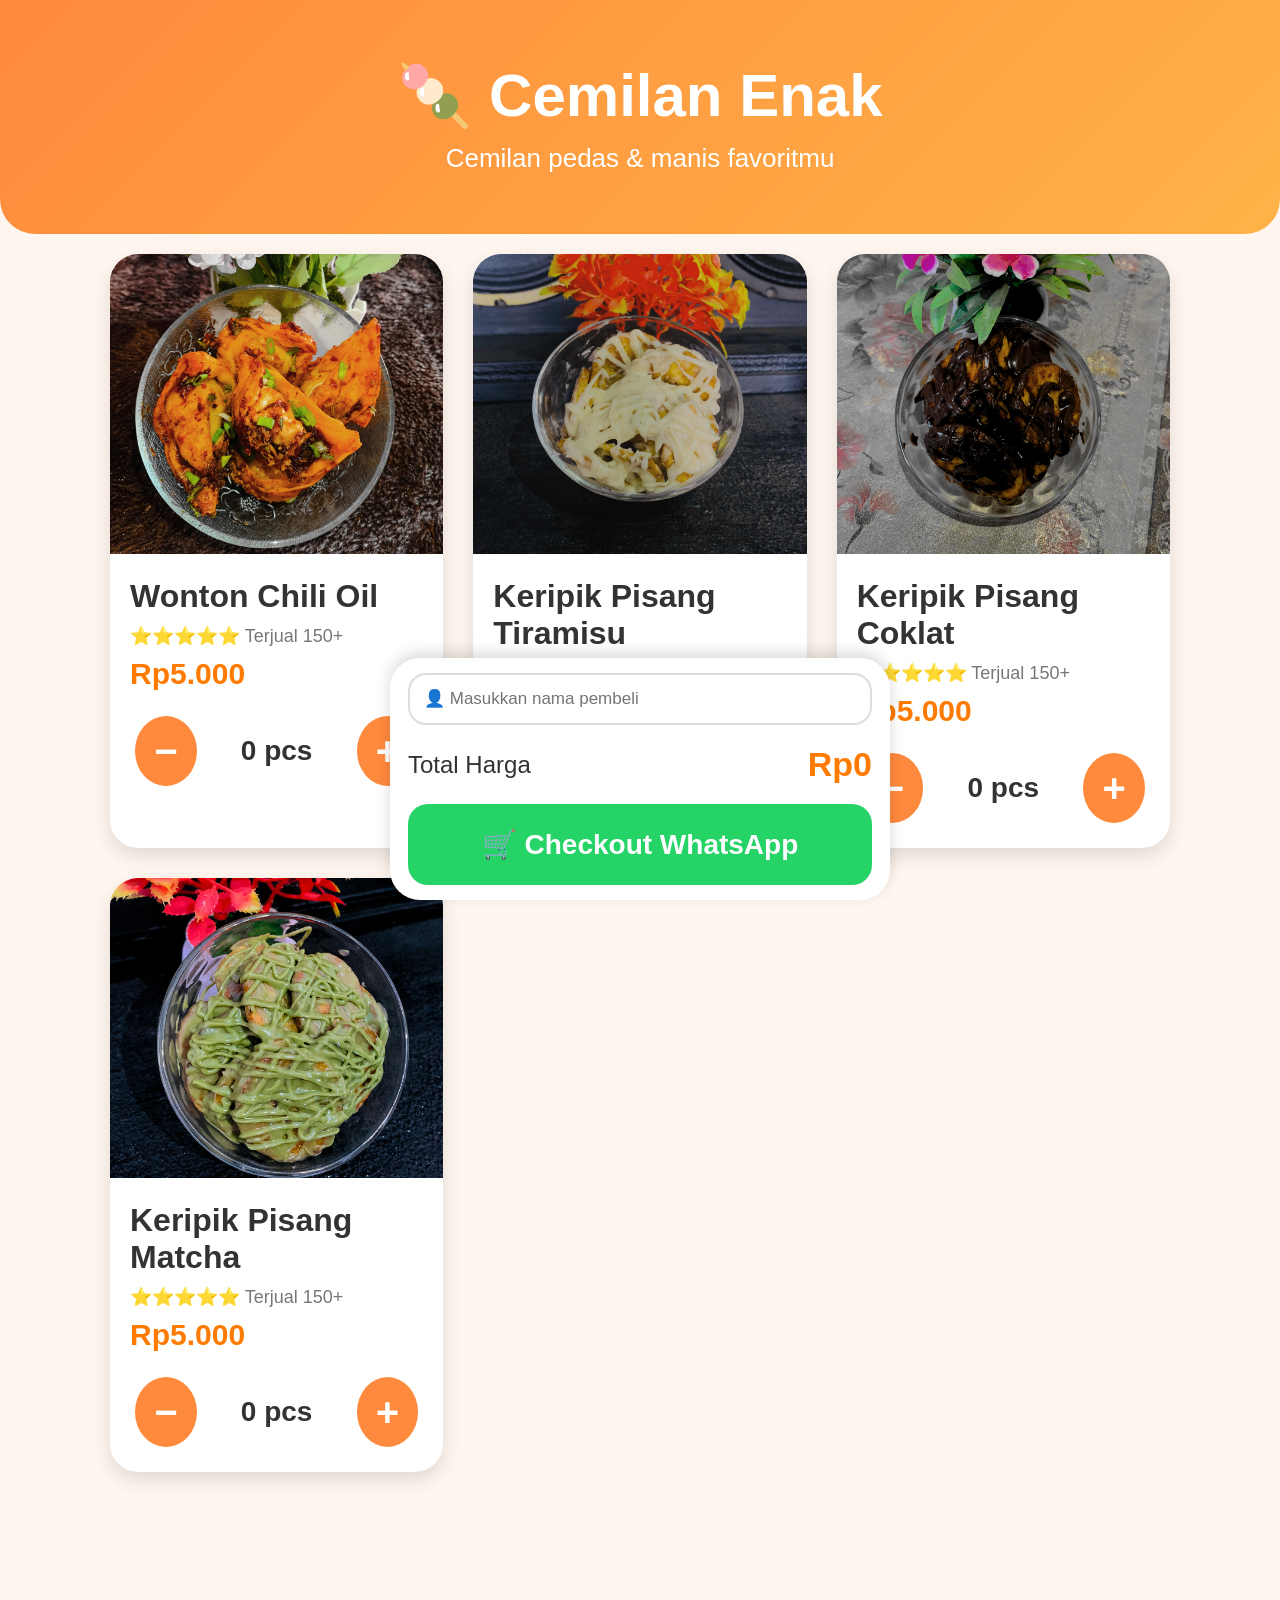
<file: index.html>
<!DOCTYPE html>
<html lang="id">

<head>

<meta charset="UTF-8">

<meta name="viewport" content="width=device-width, initial-scale=1.0">

<title>Cemilan Enak</title>

<link rel="stylesheet" href="style.css">

</head>

<body>

<header>

<h1>🍡 Cemilan Enak</h1>

<p>Cemilan pedas & manis favoritmu</p>

</header>



<main class="container">

<!-- CILOK -->

<div class="card">

<img src="img/wonton.jpg" alt="Wonton Chili Oil">

<h2>Wonton Chili Oil</h2>

<div class="rating">

⭐⭐⭐⭐⭐ <span>Terjual 150+</span>

</div>

<h3>Rp5.000</h3>

<div class="counter">

<button onclick="kurang('wonton','Wonton Chili Oil',5000)">−</button>

<span id="wonton">0 pcs</span>

<button onclick="tambah('wonton','Wonton Chili Oil',5000)">+</button>

    </div>

</div>

<!-- TIRAMISU -->

<div class="card">

    <img src="img/tiramisu.jpg" alt="Keripik Pisang Tiramisu">

    <h2>Keripik Pisang Tiramisu</h2>

    <div class="rating">
        ⭐⭐⭐⭐⭐ <span>Terjual 150+</span>
    </div>

    <h3>Rp5.000</h3>

    <div class="counter">

        <button onclick="kurang('tiramisu','Keripik Pisang Tiramisu',5000)">−</button>

        <span id="tiramisu">0 pcs</span>

        <button onclick="tambah('tiramisu','Keripik Pisang Tiramisu',5000)">+</button>

    </div>
    
</div>


<!-- COKLAT -->

<div class="card">

    <img src="img/coklat.jpg" alt="Keripik Pisang Coklat">

    <h2>Keripik Pisang Coklat</h2>

    <div class="rating">
        ⭐⭐⭐⭐⭐ <span>Terjual 150+</span>
    </div>

    <h3>Rp5.000</h3>

    <div class="counter">

        <button onclick="kurang('coklat','Keripik Pisang Coklat',5000)">−</button>

        <span id="coklat">0 pcs</span>

        <button onclick="tambah('coklat','Keripik Pisang Coklat',5000)">+</button>

    </div>

</div>





<!-- MATCHA -->

<div class="card">

    <img src="img/matcha.jpg" alt="Keripik Pisang Matcha">

    <h2>Keripik Pisang Matcha</h2>

    <div class="rating">
        ⭐⭐⭐⭐⭐ <span>Terjual 150+</span>
    </div>

    <h3>Rp5.000</h3>

    <div class="counter">

        <button onclick="kurang('matcha','Keripik Pisang Matcha',5000)">−</button>

        <span id="matcha">0 pcs</span>

        <button onclick="tambah('matcha','Keripik Pisang Matcha',5000)">+</button>

    </div>

</div>

</main>





<div class="checkout">

<input

type="text"

id="namaPembeli"

placeholder="👤 Masukkan nama pembeli">



<div class="total-box">

<div>Total Harga</div>

<b>Rp<span id="total">0</span></b>

</div>



<button onclick="checkout()">

🛒 Checkout WhatsApp

</button>

</div>



<script src="script.js"></script>

</body>

                 </html>
</file>
<file: style.css>
*{
    margin:0;
    padding:0;
    box-sizing:border-box;
    font-family:Arial,sans-serif;
}

body{

    background:#fff6ef;

    color:#333;

}



/* HEADER */

header{

    background:linear-gradient(135deg,#ff8a3d,#ffb347);

    color:white;

    text-align:center;

    padding:60px 20px;

    border-radius:0 0 35px 35px;

}



header h1{

    font-size:42px;

    font-weight:800;

}



header p{

    font-size:20px;

    margin-top:12px;

}



/* CONTAINER */

.container{

    padding:20px;

    padding-bottom:260px;

}



/* CARD */

.card{

    background:white;

    border-radius:28px;

    margin-bottom:30px;

    overflow:hidden;

    box-shadow:0 8px 20px rgba(0,0,0,.12);

    transition:.25s;

}



.card:active{

    transform:scale(.98);

}



/* FOTO */

.card img{

    width:100%;

    height:300px;

    object-fit:cover;

}



/* ISI */

.card h2{

    font-size:32px;

    padding:20px 20px 0;

}



.rating{

    padding:10px 20px;

    font-size:18px;

}



.rating span{

    color:#777;

}



.card h3{

    color:#ff7b00;

    font-size:30px;

    padding:0 20px;

}



/* COUNTER */

.counter{

    display:flex;

    justify-content:center;

    align-items:center;

    gap:25px;

    padding:25px;

}



.counter button{

    width:70px;

    height:70px;

    border:none;

    border-radius:50%;

    background:#ff8a3d;

    color:white;

    font-size:40px;

    font-weight:bold;

}



.counter span{

    font-size:28px;

    font-weight:bold;

    min-width:110px;

    text-align:center;

}



/* CHECKOUT */

.checkout{

    position:fixed;

    bottom:0;

    left:0;

    width:100%;

    background:white;

    padding:15px 18px;

    box-shadow:0 -5px 15px rgba(0,0,0,.15);

    border-radius:25px 25px 0 0;

}



#namaPembeli{

    width:100%;

    padding:14px;

    font-size:17px;

    border-radius:18px;

    border:2px solid #ddd;

    margin-bottom:20px;

}



.total-box{

    display:flex;

    justify-content:space-between;

    align-items:center;

    margin-bottom:20px;

    font-size:24px;

}



.total-box b{

    font-size:34px;

    color:#ff7b00;

}



.checkout button{

    width:100%;

    border:none;

    padding:24px;

    border-radius:20px;

    background:#25D366;

    color:white;

    font-size:28px;

    font-weight:bold;

    }

/* ===========================
   TABLET
=========================== */

@media (min-width:768px){

.container{

    display:grid;

    grid-template-columns:repeat(2,1fr);

    gap:30px;

}

.card{

    margin-bottom:0;

}

}


/* ===========================
   DESKTOP
=========================== */

@media (min-width:1024px){

.container{

    width:1100px;

    margin:auto;

    grid-template-columns:repeat(3,1fr);

}

header h1{

    font-size:60px;

}

header p{

    font-size:26px;

}

.checkout{

    width:500px;

    left:50%;

    transform:translateX(-50%);

    border-radius:30px;

}

    }
</file>
